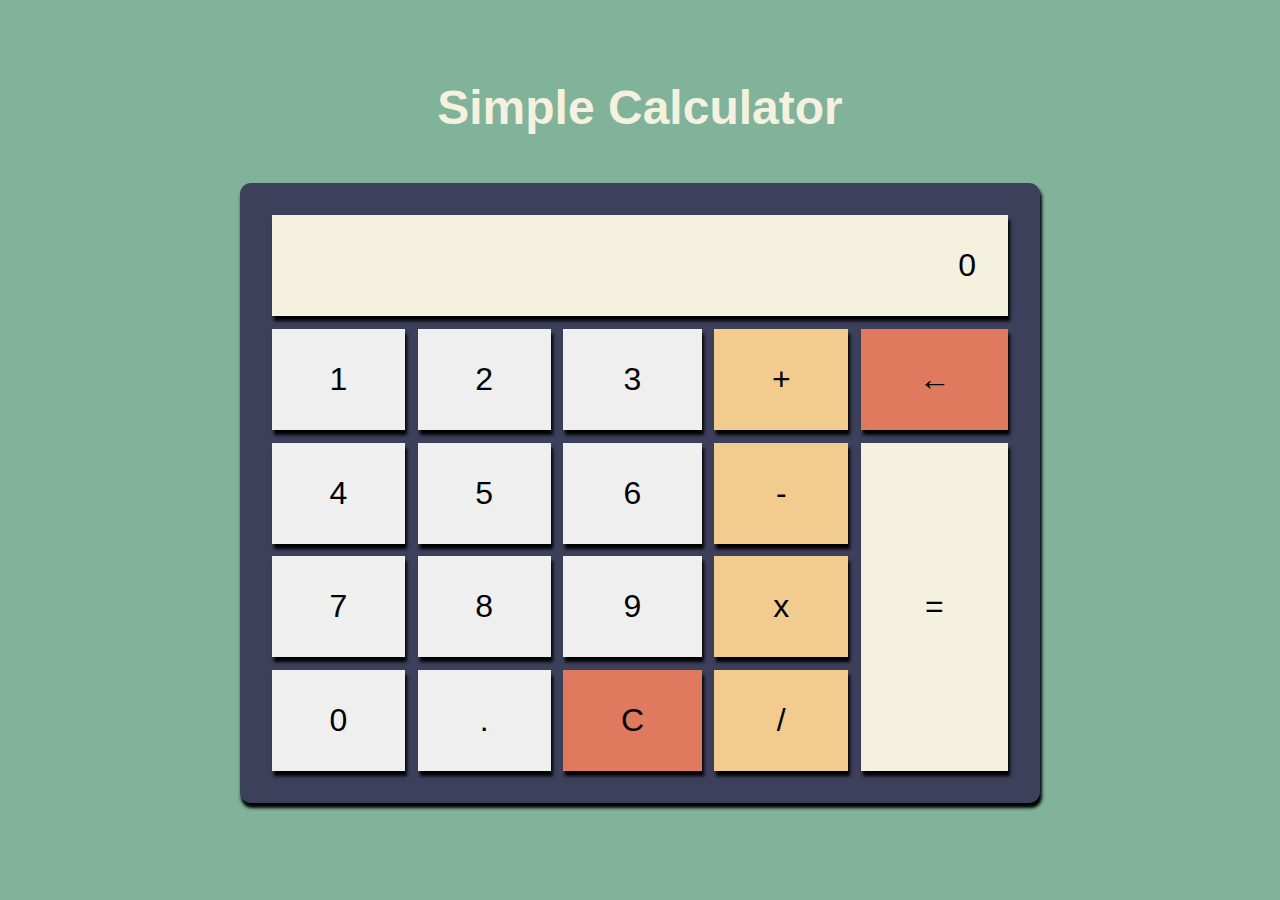
<file: index.html>
<!DOCTYPE html>
<html>
<head>
    <title>Calculator</title>
    <link rel="stylesheet" href="calculator.css">
</head>
<body>
    <div id="container">

        <h1 class="text-center"> Simple Calculator </h1>

        <div id="calculator" class="grid-container">

            <div data-operator="output" id="output-box" class="grid-item">0</div>

            <button data-operator="number" class="grid-item number" value="1">1</button>
            <button data-operator="number" class="grid-item number" value="2">2</button>
            <button data-operator="number" class="grid-item number" value="3">3</button>
            <button data-operator="operator" id="plus" class="operator grid-item" value="+">+</button>
            <button data-operator="del" id="del" class="grid-item" value="del">&#x2190;</button>
            
            <button data-operator="number" class="grid-item number" value="4">4</button>
            <button data-operator="number" class="grid-item number" value="5">5</button>
            <button data-operator="number" class="grid-item number" value="6">6</button>
            <button data-operator="operator" id="minus" class="operator grid-item" value="-">-</button>

            <button data-operator="equals" id="equals" class="grid-item" value="=">=</button>

            <button data-operator="number" class="grid-item number" value="7">7</button>
            <button data-operator="number" class="grid-item number" value="8">8</button>
            <button data-operator="number"  class="grid-item number" value="9">9</button>
            <button data-operator="operator" id="multiply" class="operator grid-item" value="*">x</button>
          
            <button data-operator="number" class="grid-item number" value="0">0</button>
            <button data-operator="point" id="point" class="grid-item" value=".">.</button>
            <button data-operator="clear" id="clear" class="grid-item" value="c">C</button>
            <button data-operator="operator" class="operator divide grid-item" value="/">/</button>

        </div>

    </div>
    <!-- <script src="calculatorV1.js"></script> -->
    <!-- <script src="calculatorV2.js"></script> -->
    <!-- <script src="calculatorV3.js"></script> -->
    <script src="calculatorV4.js"></script>
</body>
</html>
</file>
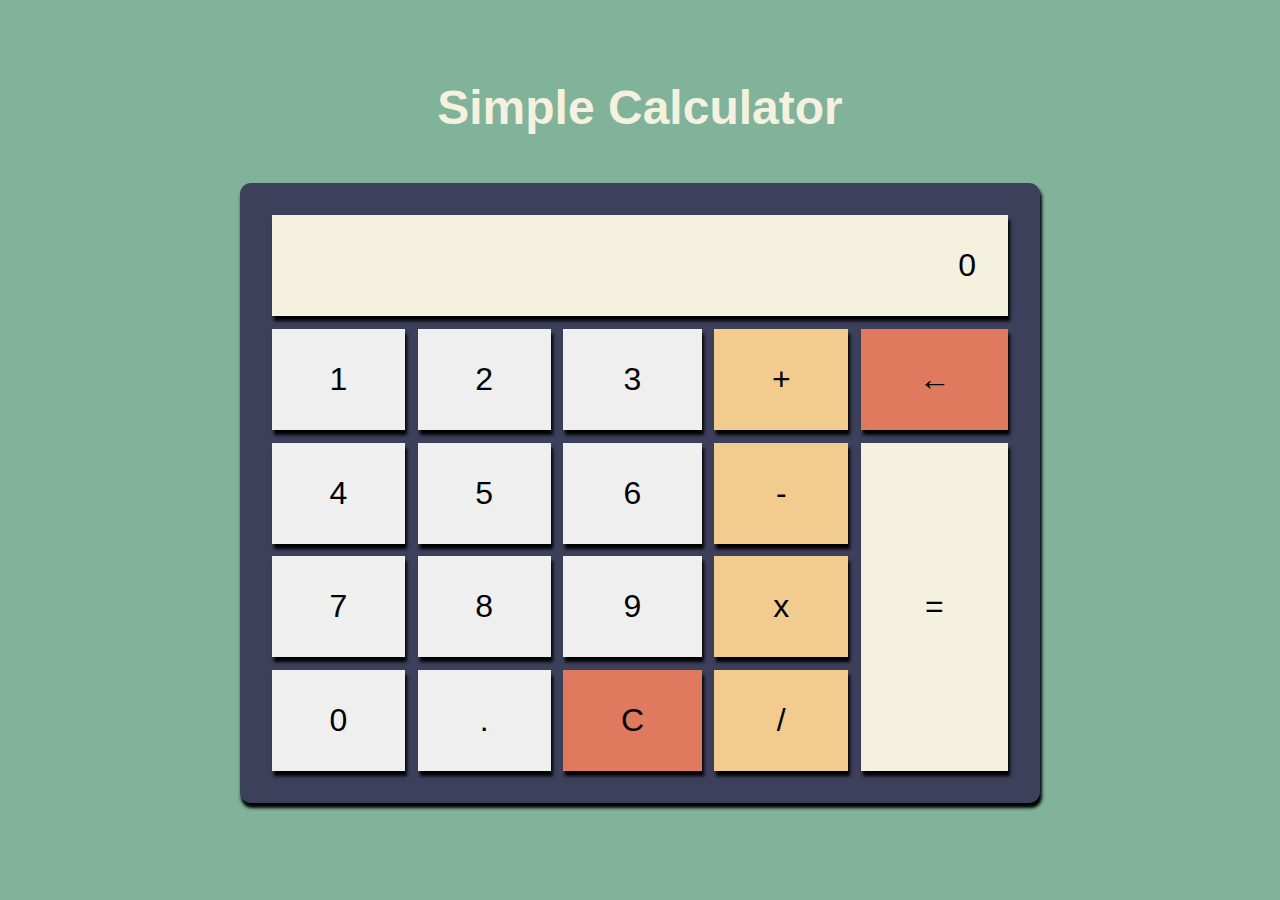
<file: calculator.html>
<!DOCTYPE html>
<html>
<head>
    <title>Calculator</title>
    <link rel="stylesheet" href="calculator.css">
</head>
<body>
    <div id="container">

        <h1 class="text-center"> Simple Calculator </h1>

        <div id="calculator" class="grid-container">

            <div data-operator="output" id="output-box" class="grid-item">0</div>

            <button data-operator="number" class="grid-item number" value="1">1</button>
            <button data-operator="number" class="grid-item number" value="2">2</button>
            <button data-operator="number" class="grid-item number" value="3">3</button>
            <button data-operator="operator" id="plus" class="operator grid-item" value="+">+</button>
            <button data-operator="del" id="del" class="grid-item" value="del">&#x2190;</button>
            
            <button data-operator="number" class="grid-item number" value="4">4</button>
            <button data-operator="number" class="grid-item number" value="5">5</button>
            <button data-operator="number" class="grid-item number" value="6">6</button>
            <button data-operator="operator" id="minus" class="operator grid-item" value="-">-</button>

            <button data-operator="equals" id="equals" class="grid-item" value="=">=</button>

            <button data-operator="number" class="grid-item number" value="7">7</button>
            <button data-operator="number" class="grid-item number" value="8">8</button>
            <button data-operator="number"  class="grid-item number" value="9">9</button>
            <button data-operator="operator" id="multiply" class="operator grid-item" value="*">x</button>
          
            <button data-operator="number" class="grid-item number" value="0">0</button>
            <button data-operator="point" id="point" class="grid-item" value=".">.</button>
            <button data-operator="clear" id="clear" class="grid-item" value="c">C</button>
            <button data-operator="operator" class="operator divide grid-item" value="/">/</button>

        </div>

    </div>
    <!-- <script src="calculatorV1.js"></script> -->
    <!-- <script src="calculatorV2.js"></script> -->
    <!-- <script src="calculatorV3.js"></script> -->
    <script src="calculatorV4.js"></script>
</body>
</html>
</file>
<file: calculator.css>
:root {
    --primary-color: #F4F1DE;
    --secondary-color: #E07A5F;
    --third-color: #3D405B;
    --fourth-color: #81B29A;
    --fifth-color: #F2CC8F;
    --shadow:  0.1rem 0.3rem 0.2rem #000000;
}

*, 
*::before, 
*::after {
    box-sizing: border-box;
}

* {
    margin: 0;
    padding: 0;
}

html, 
body {
    height: 100%;
    background-color: var(--fourth-color);
    font-family: Arial, Helvetica, sans-serif;
}

h1{
    text-align: center;
    color: var(--primary-color);
    font-size: 3rem;
}

#container{
    padding: 5rem;
    margin: auto;
}

#calculator{
    background-color: var(--third-color);
    max-width: 800px;
    margin: auto;
    margin-top: 3rem;
    border-radius: 0.7rem;
    padding: 2rem;
    box-shadow: var(--shadow);
}

.grid-container{
    display: grid;
    grid-template-columns: auto auto auto auto auto;
    gap: 0.8rem;
    text-align: center;
    align-content: center;
}

.grid-item{
    border: inherit;
    box-shadow: var(--shadow);
}

.grid-container button{
    padding: 2rem;
    font-size: 2rem;
}

.grid-container button:active{
    transform: translateY(1%);
}

#del{
    background-color: var(--secondary-color);
}

#output-box{
    background-color: var(--primary-color);
    grid-column: 1 / span 5;
    text-align: right;
    padding: 2rem;
    font-size: 2rem;
    overflow: hidden;
}

#equals{
    background-color: var(--primary-color);
    grid-row: 3 / span 3;
    grid-column: 5;
}

.operator{
    background-color: var(--fifth-color);
}

#clear{
    background-color: var(--secondary-color);
}
</file>
